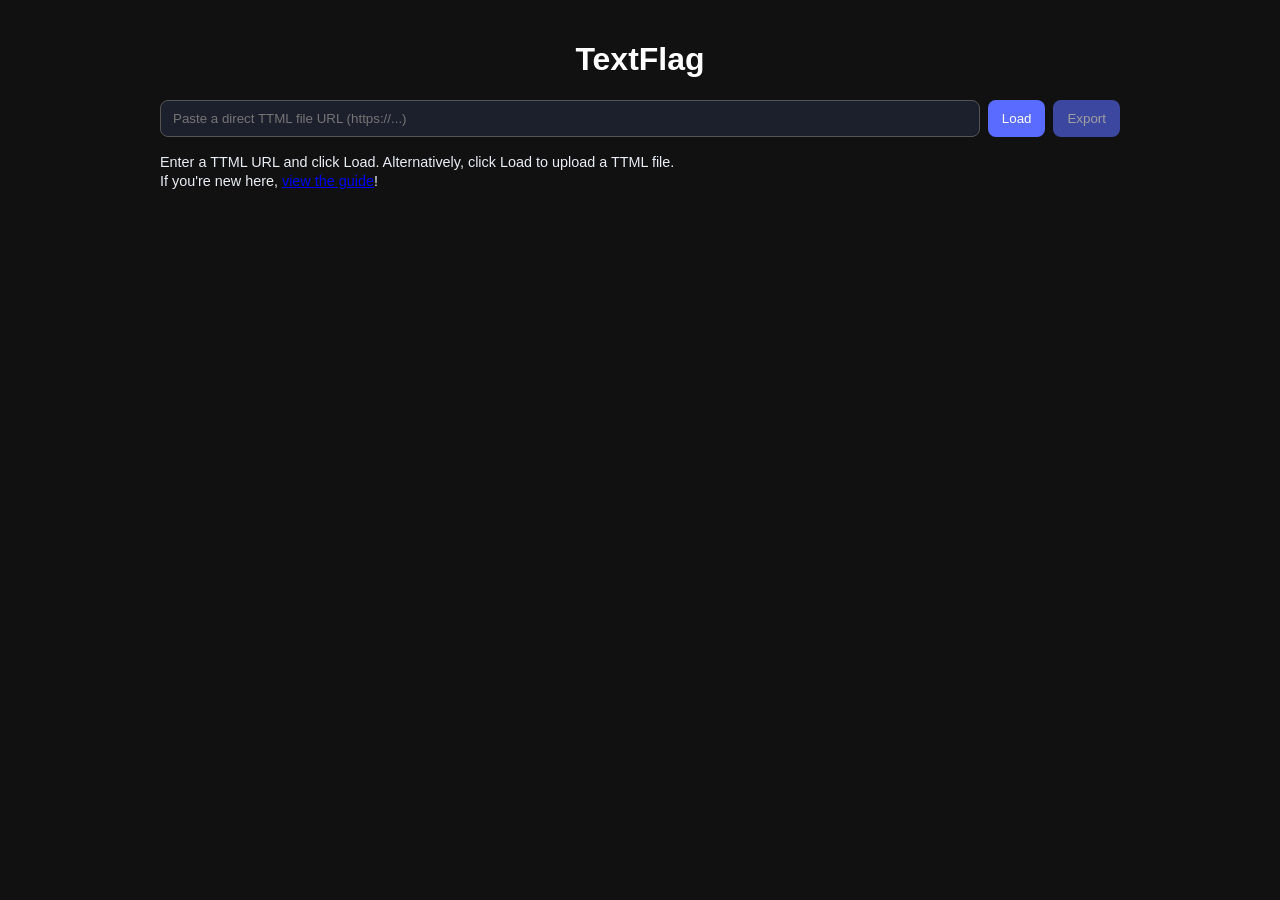
<file: textflag/index.html>
<!doctype html>
<html lang="en">
    <head>
        <meta charset="UTF-8" />
        <meta name="viewport" content="width=device-width, initial-scale=1.0" />
        <title>TextFlag</title>
        <meta name="title" content="TextFlag | Review Tool" />
        <meta
            name="keywords"
            content="spicy lyrics, lyrics, ttml, help, review, coach"
        />
        <meta name="robots" content="index, follow" />
        <meta http-equiv="Content-Type" content="text/html; charset=utf-8" />
        <meta name="language" content="English" />
        <meta name="author" content="toxi" />
        <meta
            name="description"
            content="Quick and easy way to generate Markdown notes based on the contents of a TTML file."
        />
        <link rel="stylesheet" href="style.css" />
        <script src="script.js" defer></script>
    </head>
    <body>
        <h1>TextFlag</h1>
        <div class="controls">
            <input
                id="ttmlUrl"
                placeholder="Paste a direct TTML file URL (https://...)"
                value=""
            />
            <button id="loadBtn">Load</button>
            <input type="file" id="ttmlFile" style="display: none" />
            <button id="exportBtn" class="hidden" disabled>Export</button>
        </div>

        <div id="status">
            Enter a TTML URL and click Load. Alternatively, click Load to upload
            a TTML file.<br />If you're new here,
            <a href="/textflag/guide.html" target="guide">view the guide</a>!
        </div>
        <div id="songwriters"></div>

        <div id="captionContainer"></div>

        <div id="exportSection" class="hidden">
            <textarea id="exportOutput" rows="10" hidden readonly></textarea>
        </div>

        <div id="annotationTooltip" class="annotation-tooltip hidden">
            Raise Flag
        </div>

        <div
            id="annotationModal"
            class="modal hidden"
            role="dialog"
            aria-modal="true"
            aria-labelledby="annotationModalTitle"
        >
            <div class="modal-content">
                <h2 id="annotationModalTitle">Raise Flag</h2>
                <div class="form-group">
                    <label for="annotationReason">Templates</label>
                    <select id="annotationReason"></select>
                </div>
                <div class="form-group">
                    <label for="annotationText">Notes</label>
                    <textarea id="annotationText" rows="4"></textarea>
                </div>
                <div class="modal-actions">
                    <button id="annotationSaveBtn">Save</button>
                    <button id="annotationCancelBtn">Cancel</button>
                </div>
            </div>
        </div>

        <div
            id="annotationViewer"
            class="modal hidden"
            role="dialog"
            aria-modal="true"
            aria-labelledby="annotationViewerTitle"
        >
            <div class="modal-content">
                <h2 id="annotationViewerTitle">Your flag</h2>
                <div id="annotationDetails"></div>
                <div class="modal-actions">
                    <button id="annotationEditBtn">Edit</button>
                    <button id="annotationDeleteBtn">Delete</button>
                    <button id="annotationViewerCloseBtn">Close</button>
                </div>
            </div>
        </div>
    </body>
</html>
</file>
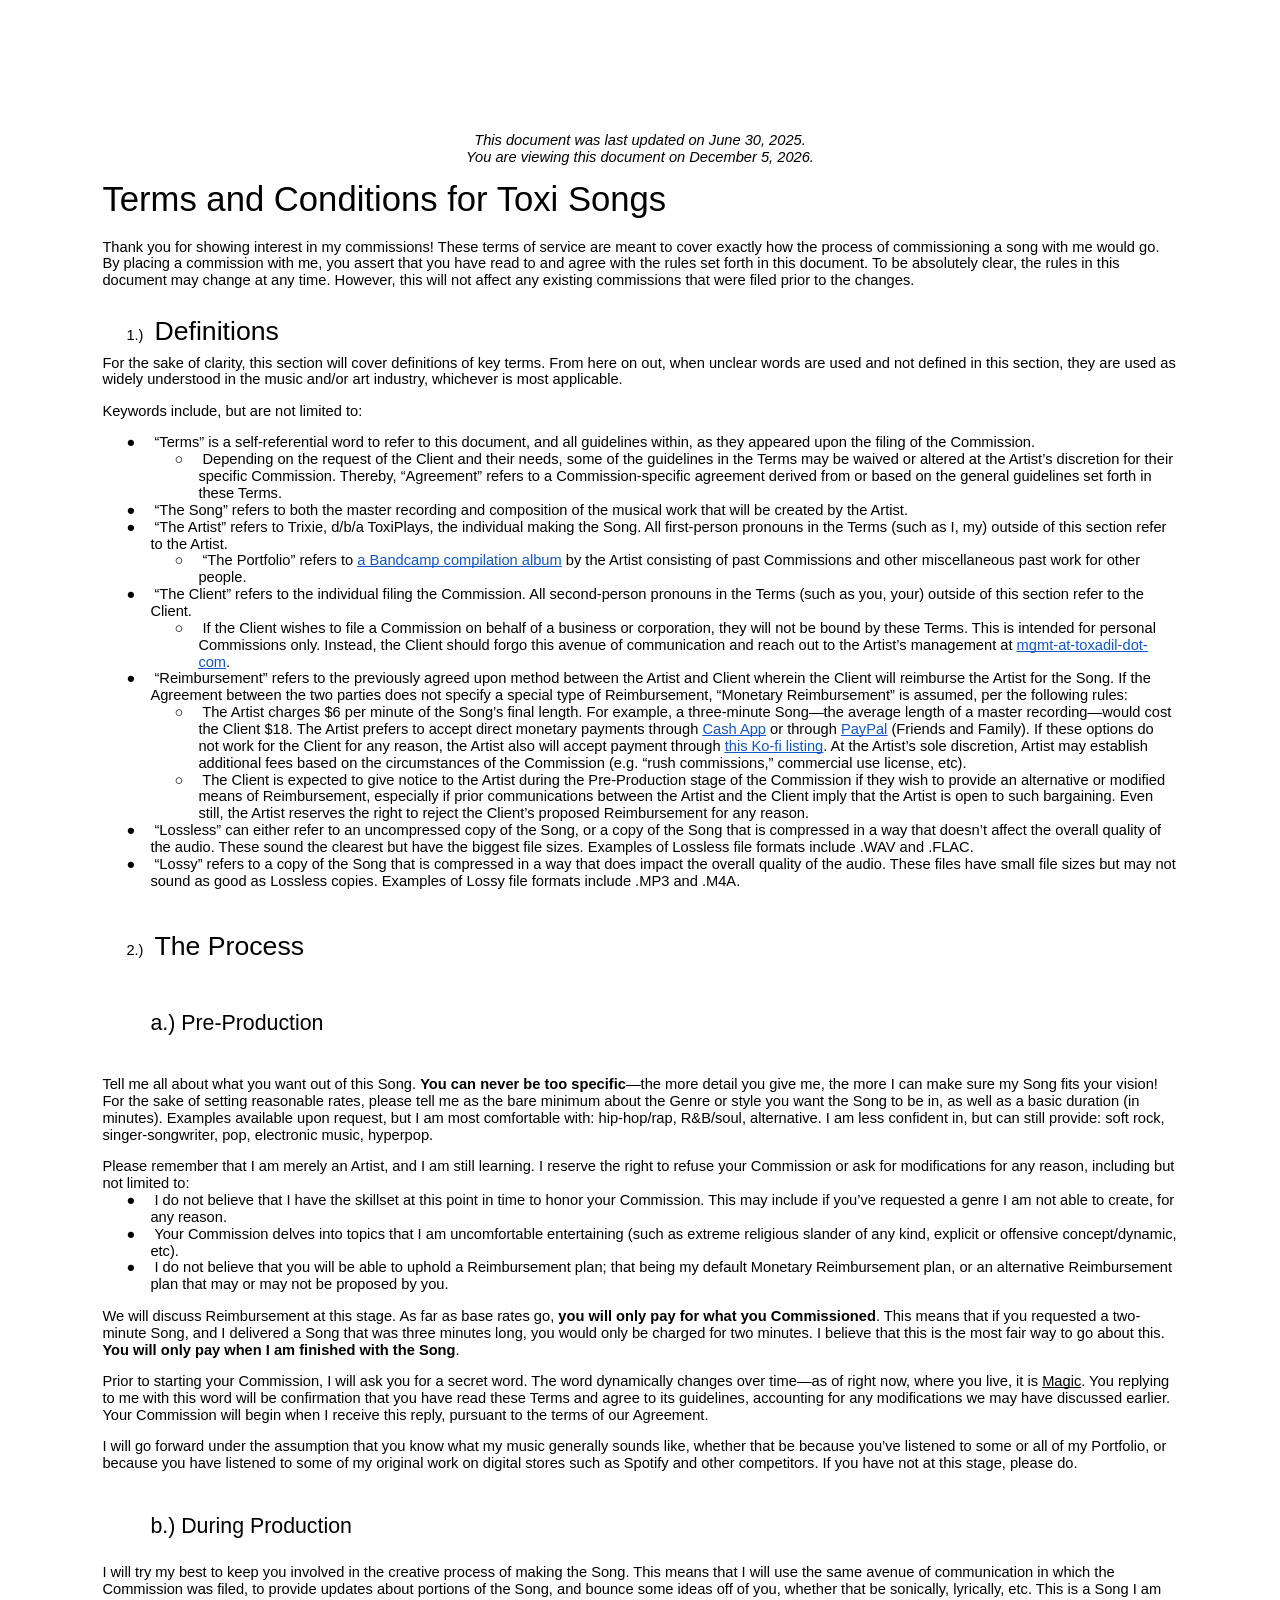
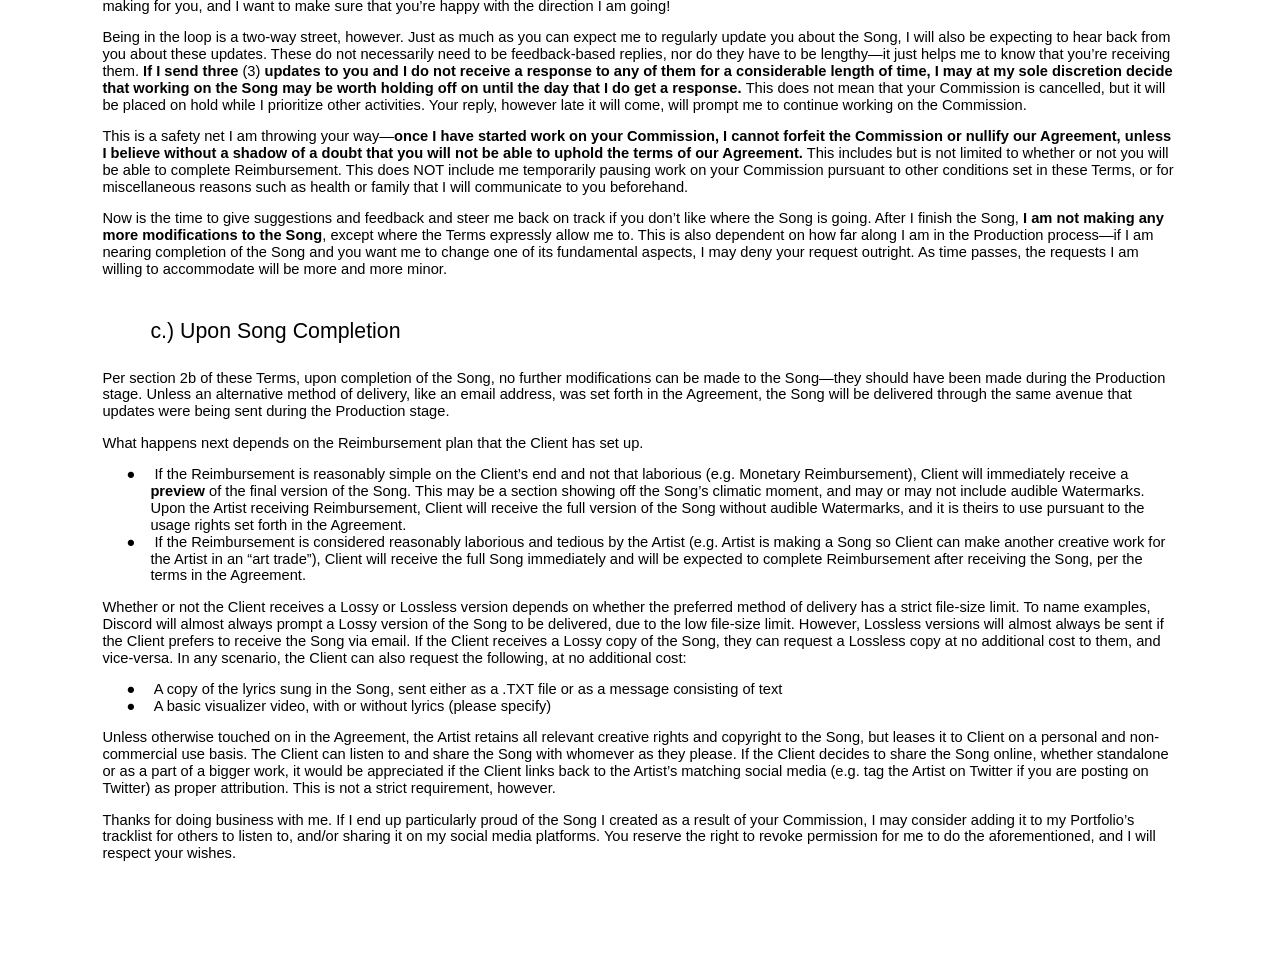
<file: static/comms/index.html>
<html>
  <head>
    <meta content="text/html; charset=UTF-8" http-equiv="content-type" />
    <script src="/static/comms/tos.js" defer></script>
    <title>Toxi's Terms of Service</title>
    <style type="text/css">
      ol.lst-kix_l5uu33sz59tu-5 {
        list-style-type: none;
      }
      .lst-kix_l5uu33sz59tu-7 > li:before {
        content: "" counter(lst-ctn-kix_l5uu33sz59tu-7, lower-latin) ". ";
      }
      ol.lst-kix_l5uu33sz59tu-4 {
        list-style-type: none;
      }
      ol.lst-kix_l5uu33sz59tu-3 {
        list-style-type: none;
      }
      .lst-kix_l5uu33sz59tu-6 > li:before {
        content: "" counter(lst-ctn-kix_l5uu33sz59tu-6, decimal) ". ";
      }
      .lst-kix_l5uu33sz59tu-8 > li:before {
        content: "" counter(lst-ctn-kix_l5uu33sz59tu-8, lower-roman) ". ";
      }
      .lst-kix_vxn5g37lwcem-4 > li:before {
        content: "\0025cb   ";
      }
      .lst-kix_vxn5g37lwcem-6 > li:before {
        content: "\0025cf   ";
      }
      ol.lst-kix_l5uu33sz59tu-2 {
        list-style-type: none;
      }
      ol.lst-kix_l5uu33sz59tu-8 {
        list-style-type: none;
      }
      ol.lst-kix_l5uu33sz59tu-5.start {
        counter-reset: lst-ctn-kix_l5uu33sz59tu-5 0;
      }
      ol.lst-kix_l5uu33sz59tu-7 {
        list-style-type: none;
      }
      .lst-kix_vxn5g37lwcem-1 > li:before {
        content: "\0025cb   ";
      }
      .lst-kix_vxn5g37lwcem-5 > li:before {
        content: "\0025a0   ";
      }
      ol.lst-kix_l5uu33sz59tu-6 {
        list-style-type: none;
      }
      .lst-kix_l5uu33sz59tu-3 > li:before {
        content: "(" counter(lst-ctn-kix_l5uu33sz59tu-3, decimal) ") ";
      }
      ol.lst-kix_l5uu33sz59tu-2.start {
        counter-reset: lst-ctn-kix_l5uu33sz59tu-2 0;
      }
      .lst-kix_l5uu33sz59tu-4 > li:before {
        content: "(" counter(lst-ctn-kix_l5uu33sz59tu-4, lower-latin) ") ";
      }
      .lst-kix_vxn5g37lwcem-0 > li:before {
        content: "\0025cf   ";
      }
      .lst-kix_vxn5g37lwcem-8 > li:before {
        content: "\0025a0   ";
      }
      .lst-kix_l5uu33sz59tu-5 > li:before {
        content: "(" counter(lst-ctn-kix_l5uu33sz59tu-5, lower-roman) ") ";
      }
      .lst-kix_vxn5g37lwcem-7 > li:before {
        content: "\0025cb   ";
      }
      .lst-kix_8yn1zov7xo62-3 > li:before {
        content: "\0025cf   ";
      }
      .lst-kix_vxn5g37lwcem-2 > li:before {
        content: "\0025a0   ";
      }
      ol.lst-kix_l5uu33sz59tu-1 {
        list-style-type: none;
      }
      .lst-kix_8yn1zov7xo62-4 > li:before {
        content: "\0025cb   ";
      }
      .lst-kix_8yn1zov7xo62-5 > li:before {
        content: "\0025a0   ";
      }
      ol.lst-kix_l5uu33sz59tu-0 {
        list-style-type: none;
      }
      .lst-kix_vxn5g37lwcem-3 > li:before {
        content: "\0025cf   ";
      }
      .lst-kix_8yn1zov7xo62-2 > li:before {
        content: "\0025a0   ";
      }
      .lst-kix_8yn1zov7xo62-1 > li:before {
        content: "\0025cb   ";
      }
      ul.lst-kix_iuyyahu3601d-6 {
        list-style-type: none;
      }
      ul.lst-kix_iuyyahu3601d-5 {
        list-style-type: none;
      }
      ul.lst-kix_iuyyahu3601d-4 {
        list-style-type: none;
      }
      .lst-kix_8yn1zov7xo62-0 > li:before {
        content: "\0025cf   ";
      }
      ul.lst-kix_iuyyahu3601d-3 {
        list-style-type: none;
      }
      ul.lst-kix_iuyyahu3601d-8 {
        list-style-type: none;
      }
      ul.lst-kix_iuyyahu3601d-7 {
        list-style-type: none;
      }
      ol.lst-kix_l5uu33sz59tu-8.start {
        counter-reset: lst-ctn-kix_l5uu33sz59tu-8 0;
      }
      .lst-kix_l5uu33sz59tu-2 > li {
        counter-increment: lst-ctn-kix_l5uu33sz59tu-2;
      }
      .lst-kix_1wojsb42dxy1-5 > li:before {
        content: "\0025a0   ";
      }
      .lst-kix_1wojsb42dxy1-4 > li:before {
        content: "\0025cb   ";
      }
      .lst-kix_mqvo2wcn3p1c-0 > li:before {
        content: "\0025cf   ";
      }
      .lst-kix_l5uu33sz59tu-1 > li {
        counter-increment: lst-ctn-kix_l5uu33sz59tu-1;
      }
      .lst-kix_mqvo2wcn3p1c-1 > li:before {
        content: "\0025cb   ";
      }
      .lst-kix_1wojsb42dxy1-6 > li:before {
        content: "\0025cf   ";
      }
      .lst-kix_l5uu33sz59tu-8 > li {
        counter-increment: lst-ctn-kix_l5uu33sz59tu-8;
      }
      .lst-kix_1wojsb42dxy1-7 > li:before {
        content: "\0025cb   ";
      }
      ol.lst-kix_l5uu33sz59tu-4.start {
        counter-reset: lst-ctn-kix_l5uu33sz59tu-4 0;
      }
      .lst-kix_1wojsb42dxy1-8 > li:before {
        content: "\0025a0   ";
      }
      .lst-kix_8yn1zov7xo62-6 > li:before {
        content: "\0025cf   ";
      }
      .lst-kix_8yn1zov7xo62-7 > li:before {
        content: "\0025cb   ";
      }
      ul.lst-kix_8yn1zov7xo62-8 {
        list-style-type: none;
      }
      ul.lst-kix_8yn1zov7xo62-6 {
        list-style-type: none;
      }
      ul.lst-kix_8yn1zov7xo62-7 {
        list-style-type: none;
      }
      ul.lst-kix_8yn1zov7xo62-4 {
        list-style-type: none;
      }
      ul.lst-kix_8yn1zov7xo62-5 {
        list-style-type: none;
      }
      .lst-kix_8yn1zov7xo62-8 > li:before {
        content: "\0025a0   ";
      }
      ol.lst-kix_l5uu33sz59tu-3.start {
        counter-reset: lst-ctn-kix_l5uu33sz59tu-3 0;
      }
      .lst-kix_l5uu33sz59tu-0 > li:before {
        content: "" counter(lst-ctn-kix_l5uu33sz59tu-0, decimal) ".) ";
      }
      .lst-kix_1wojsb42dxy1-1 > li:before {
        content: "\0025cb   ";
      }
      .lst-kix_1wojsb42dxy1-3 > li:before {
        content: "\0025cf   ";
      }
      .lst-kix_1wojsb42dxy1-2 > li:before {
        content: "\0025a0   ";
      }
      ul.lst-kix_8yn1zov7xo62-2 {
        list-style-type: none;
      }
      ul.lst-kix_8yn1zov7xo62-3 {
        list-style-type: none;
      }
      ul.lst-kix_8yn1zov7xo62-0 {
        list-style-type: none;
      }
      .lst-kix_l5uu33sz59tu-2 > li:before {
        content: "" counter(lst-ctn-kix_l5uu33sz59tu-2, lower-roman) ".) ";
      }
      ul.lst-kix_8yn1zov7xo62-1 {
        list-style-type: none;
      }
      .lst-kix_l5uu33sz59tu-1 > li:before {
        content: "" counter(lst-ctn-kix_l5uu33sz59tu-1, lower-latin) ".) ";
      }
      .lst-kix_1wojsb42dxy1-0 > li:before {
        content: "\0025cf   ";
      }
      .lst-kix_l5uu33sz59tu-4 > li {
        counter-increment: lst-ctn-kix_l5uu33sz59tu-4;
      }
      .lst-kix_iuyyahu3601d-1 > li:before {
        content: "\0025cb   ";
      }
      .lst-kix_iuyyahu3601d-0 > li:before {
        content: "\0025cf   ";
      }
      .lst-kix_l5uu33sz59tu-5 > li {
        counter-increment: lst-ctn-kix_l5uu33sz59tu-5;
      }
      .lst-kix_mqvo2wcn3p1c-8 > li:before {
        content: "\0025a0   ";
      }
      .lst-kix_mqvo2wcn3p1c-7 > li:before {
        content: "\0025cb   ";
      }
      .lst-kix_iuyyahu3601d-8 > li:before {
        content: "\0025a0   ";
      }
      .lst-kix_mqvo2wcn3p1c-3 > li:before {
        content: "\0025cf   ";
      }
      ol.lst-kix_l5uu33sz59tu-1.start {
        counter-reset: lst-ctn-kix_l5uu33sz59tu-1 0;
      }
      .lst-kix_mqvo2wcn3p1c-2 > li:before {
        content: "\0025a0   ";
      }
      .lst-kix_iuyyahu3601d-2 > li:before {
        content: "\0025a0   ";
      }
      .lst-kix_iuyyahu3601d-3 > li:before {
        content: "\0025cf   ";
      }
      .lst-kix_l5uu33sz59tu-7 > li {
        counter-increment: lst-ctn-kix_l5uu33sz59tu-7;
      }
      .lst-kix_iuyyahu3601d-4 > li:before {
        content: "\0025cb   ";
      }
      .lst-kix_iuyyahu3601d-6 > li:before {
        content: "\0025cf   ";
      }
      .lst-kix_mqvo2wcn3p1c-4 > li:before {
        content: "\0025cb   ";
      }
      .lst-kix_iuyyahu3601d-5 > li:before {
        content: "\0025a0   ";
      }
      .lst-kix_iuyyahu3601d-7 > li:before {
        content: "\0025cb   ";
      }
      .lst-kix_mqvo2wcn3p1c-5 > li:before {
        content: "\0025a0   ";
      }
      .lst-kix_mqvo2wcn3p1c-6 > li:before {
        content: "\0025cf   ";
      }
      ol.lst-kix_l5uu33sz59tu-0.start {
        counter-reset: lst-ctn-kix_l5uu33sz59tu-0 0;
      }
      ol.lst-kix_l5uu33sz59tu-7.start {
        counter-reset: lst-ctn-kix_l5uu33sz59tu-7 0;
      }
      ul.lst-kix_iuyyahu3601d-2 {
        list-style-type: none;
      }
      ul.lst-kix_iuyyahu3601d-1 {
        list-style-type: none;
      }
      ul.lst-kix_iuyyahu3601d-0 {
        list-style-type: none;
      }
      ul.lst-kix_1wojsb42dxy1-8 {
        list-style-type: none;
      }
      ul.lst-kix_1wojsb42dxy1-7 {
        list-style-type: none;
      }
      ul.lst-kix_vxn5g37lwcem-8 {
        list-style-type: none;
      }
      ul.lst-kix_vxn5g37lwcem-7 {
        list-style-type: none;
      }
      ul.lst-kix_vxn5g37lwcem-6 {
        list-style-type: none;
      }
      ul.lst-kix_vxn5g37lwcem-5 {
        list-style-type: none;
      }
      ul.lst-kix_vxn5g37lwcem-4 {
        list-style-type: none;
      }
      ul.lst-kix_vxn5g37lwcem-3 {
        list-style-type: none;
      }
      ul.lst-kix_mqvo2wcn3p1c-0 {
        list-style-type: none;
      }
      ul.lst-kix_mqvo2wcn3p1c-4 {
        list-style-type: none;
      }
      ul.lst-kix_mqvo2wcn3p1c-3 {
        list-style-type: none;
      }
      ul.lst-kix_mqvo2wcn3p1c-2 {
        list-style-type: none;
      }
      ul.lst-kix_mqvo2wcn3p1c-1 {
        list-style-type: none;
      }
      ul.lst-kix_mqvo2wcn3p1c-8 {
        list-style-type: none;
      }
      ul.lst-kix_mqvo2wcn3p1c-7 {
        list-style-type: none;
      }
      ul.lst-kix_mqvo2wcn3p1c-6 {
        list-style-type: none;
      }
      ul.lst-kix_mqvo2wcn3p1c-5 {
        list-style-type: none;
      }
      .lst-kix_l5uu33sz59tu-6 > li {
        counter-increment: lst-ctn-kix_l5uu33sz59tu-6;
      }
      ul.lst-kix_vxn5g37lwcem-2 {
        list-style-type: none;
      }
      ul.lst-kix_1wojsb42dxy1-0 {
        list-style-type: none;
      }
      ul.lst-kix_vxn5g37lwcem-1 {
        list-style-type: none;
      }
      ul.lst-kix_vxn5g37lwcem-0 {
        list-style-type: none;
      }
      ul.lst-kix_1wojsb42dxy1-2 {
        list-style-type: none;
      }
      ul.lst-kix_1wojsb42dxy1-1 {
        list-style-type: none;
      }
      ul.lst-kix_1wojsb42dxy1-4 {
        list-style-type: none;
      }
      ul.lst-kix_1wojsb42dxy1-3 {
        list-style-type: none;
      }
      li.li-bullet-0:before {
        margin-left: -18pt;
        white-space: nowrap;
        display: inline-block;
        min-width: 18pt;
      }
      ul.lst-kix_1wojsb42dxy1-6 {
        list-style-type: none;
      }
      ul.lst-kix_1wojsb42dxy1-5 {
        list-style-type: none;
      }
      ol.lst-kix_l5uu33sz59tu-6.start {
        counter-reset: lst-ctn-kix_l5uu33sz59tu-6 0;
      }
      .lst-kix_l5uu33sz59tu-0 > li {
        counter-increment: lst-ctn-kix_l5uu33sz59tu-0;
      }
      .lst-kix_l5uu33sz59tu-3 > li {
        counter-increment: lst-ctn-kix_l5uu33sz59tu-3;
      }
      ol {
        margin: 0;
        padding: 0;
      }
      table td,
      table th {
        padding: 0;
      }
      .c19 {
        margin-left: 36pt;
        padding-top: 18pt;
        padding-bottom: 6pt;
        line-height: 1.15;
        page-break-after: avoid;
        orphans: 2;
        widows: 2;
        text-align: left;
      }
      .c18 {
        padding-top: 0pt;
        padding-bottom: 3pt;
        line-height: 1.15;
        page-break-after: avoid;
        orphans: 2;
        widows: 2;
        text-align: left;
      }
      .c2 {
        color: #000000;
        font-weight: 400;
        text-decoration: none;
        vertical-align: baseline;
        font-size: 11pt;
        font-family: "Arial";
        font-style: normal;
      }
      .c4 {
        color: #000000;
        font-weight: 400;
        text-decoration: none;
        vertical-align: baseline;
        font-size: 11pt;
        font-family: "Arial";
        font-style: italic;
      }
      .c17 {
        color: #000000;
        font-weight: 400;
        text-decoration: none;
        vertical-align: baseline;
        font-size: 16pt;
        font-family: "Arial";
        font-style: normal;
      }
      .c7 {
        padding-top: 20pt;
        padding-bottom: 6pt;
        line-height: 1.15;
        page-break-after: avoid;
        orphans: 2;
        widows: 2;
        text-align: left;
      }
      .c9 {
        color: #000000;
        font-weight: 400;
        text-decoration: none;
        vertical-align: baseline;
        font-size: 26pt;
        font-family: "Arial";
        font-style: normal;
      }
      .c12 {
        color: #000000;
        font-weight: 400;
        text-decoration: none;
        vertical-align: baseline;
        font-size: 20pt;
        font-family: "Arial";
        font-style: normal;
      }
      .c15 {
        border-top-width: 0pt;
        border-bottom-width: 0pt;
        border-bottom-style: solid;
        border-top-style: solid;
      }
      .c1 {
        padding-top: 0pt;
        padding-bottom: 0pt;
        line-height: 1.15;
        orphans: 2;
        widows: 2;
        text-align: left;
      }
      .c13 {
        padding-top: 0pt;
        padding-bottom: 0pt;
        line-height: 1.15;
        orphans: 2;
        widows: 2;
        text-align: center;
      }
      .c6 {
        text-decoration-skip-ink: none;
        -webkit-text-decoration-skip: none;
        color: #1155cc;
        text-decoration: underline;
      }
      .c16 {
        text-decoration-skip-ink: none;
        -webkit-text-decoration-skip: none;
        text-decoration: underline;
      }
      .c11 {
        background-color: #ffffff;
        max-width: 468pt;
        padding: 72pt 72pt 72pt 72pt;
      }
      .c8 {
        padding: 0;
        margin: 0;
      }
      .c14 {
        margin-left: 72pt;
        padding-left: 0pt;
      }
      .c3 {
        margin-left: 36pt;
        padding-left: 0pt;
      }
      .c10 {
        color: inherit;
        text-decoration: inherit;
      }
      .c5 {
        height: 11pt;
      }
      .c0 {
        font-weight: 700;
      }
      .title {
        padding-top: 0pt;
        color: #000000;
        font-size: 26pt;
        padding-bottom: 3pt;
        font-family: "Arial";
        line-height: 1.15;
        page-break-after: avoid;
        orphans: 2;
        widows: 2;
        text-align: left;
      }
      .subtitle {
        padding-top: 0pt;
        color: #666666;
        font-size: 15pt;
        padding-bottom: 16pt;
        font-family: "Arial";
        line-height: 1.15;
        page-break-after: avoid;
        orphans: 2;
        widows: 2;
        text-align: left;
      }
      li {
        color: #000000;
        font-size: 11pt;
        font-family: "Arial";
      }
      p {
        margin: 0;
        color: #000000;
        font-size: 11pt;
        font-family: "Arial";
      }
      h1 {
        padding-top: 20pt;
        color: #000000;
        font-size: 20pt;
        padding-bottom: 6pt;
        font-family: "Arial";
        line-height: 1.15;
        page-break-after: avoid;
        orphans: 2;
        widows: 2;
        text-align: left;
      }
      h2 {
        padding-top: 18pt;
        color: #000000;
        font-size: 16pt;
        padding-bottom: 6pt;
        font-family: "Arial";
        line-height: 1.15;
        page-break-after: avoid;
        orphans: 2;
        widows: 2;
        text-align: left;
      }
      h3 {
        padding-top: 16pt;
        color: #434343;
        font-size: 14pt;
        padding-bottom: 4pt;
        font-family: "Arial";
        line-height: 1.15;
        page-break-after: avoid;
        orphans: 2;
        widows: 2;
        text-align: left;
      }
      h4 {
        padding-top: 14pt;
        color: #666666;
        font-size: 12pt;
        padding-bottom: 4pt;
        font-family: "Arial";
        line-height: 1.15;
        page-break-after: avoid;
        orphans: 2;
        widows: 2;
        text-align: left;
      }
      h5 {
        padding-top: 12pt;
        color: #666666;
        font-size: 11pt;
        padding-bottom: 4pt;
        font-family: "Arial";
        line-height: 1.15;
        page-break-after: avoid;
        orphans: 2;
        widows: 2;
        text-align: left;
      }
      h6 {
        padding-top: 12pt;
        color: #666666;
        font-size: 11pt;
        padding-bottom: 4pt;
        font-family: "Arial";
        line-height: 1.15;
        page-break-after: avoid;
        font-style: italic;
        orphans: 2;
        widows: 2;
        text-align: left;
      }
    </style>
  </head>
  <body class="c18 doc-content" style="display:none">
    <noscript style="display:block !important;">JavaScript is required for some dynamic updates to this terms of service. Please contact the Artist who sent you to this page for further help.</noscript>
    <div>
      <p class="c5 c13"><span class="c4"></span></p>
    </div>
    <p class="c1 c5"><span class="c2"></span></p>
    <p class="c15 c13">
      <span class="c4">This document was last updated on June 30, 2025.</span>
    </p>
    <p class="c13 c15">
      <span class="c4 date">You are viewing this document on %DATE%.</span>
    </p>
    <p class="c1 c5"><span class="c2"></span></p>
    <p class="c18 title" id="h.aktvbfpgvrze">
      <span class="c9">Terms and Conditions for Toxi Songs</span>
    </p>
    <p class="c1 c5"><span class="c2"></span></p>
    <p class="c1">
      <span class="c2"
        >Thank you for showing interest in my commissions! These terms of
        service are meant to cover exactly how the process of commissioning a
        song with me would go. By placing a commission with me, you assert that
        you have read to and agree with the rules set forth in this
        document. To be absolutely clear, the rules in this document may change at any time. However, this will not affect any existing commissions that were filed prior to the changes.</span
      >
    </p>
    <ol class="c8 lst-kix_l5uu33sz59tu-0 start" start="1">
      <li class="c3 c7 li-bullet-0">
        <h1 id="h.m25gmfbc8o46" style="display: inline">
          <span class="c12">Definitions</span>
        </h1>
      </li>
    </ol>
    <p class="c1">
      <span class="c2"
        >For the sake of clarity, this section will cover definitions of key
        terms. From here on out, when unclear words are used and not defined in
        this section, they are used as widely understood in the music and/or art
        industry, whichever is most applicable.
      </span>
    </p>
    <p class="c1 c5"><span class="c2"></span></p>
    <p class="c1">
      <span class="c2">Keywords include, but are not limited to:</span>
    </p>
    <p class="c1 c5"><span class="c2"></span></p>
    <ul class="c8 lst-kix_iuyyahu3601d-0 start">
      <li class="c1 c3 li-bullet-0">
        <span class="c2"
          >&ldquo;Terms&rdquo; is a self-referential word to refer to this
          document, and all guidelines within, as they appeared upon the filing
          of the Commission.</span
        >
      </li>
    </ul>
    <ul class="c8 lst-kix_iuyyahu3601d-1 start">
      <li class="c1 c14 li-bullet-0">
        <span class="c2"
          >Depending on the request of the Client and their needs, some of the
          guidelines in the Terms may be waived or altered at the Artist&rsquo;s
          discretion for their specific Commission. Thereby,
          &ldquo;Agreement&rdquo; refers to a Commission-specific agreement
          derived from or based on the general guidelines set forth in these
          Terms.
        </span>
      </li>
    </ul>
    <ul class="c8 lst-kix_1wojsb42dxy1-0 start">
      <li class="c1 c3 li-bullet-0">
        <span class="c2"
          >&ldquo;The Song&rdquo; refers to both the master recording and
          composition of the musical work that will be created by the
          Artist.</span
        >
      </li>
      <li class="c1 c3 li-bullet-0">
        <span class="c2"
          >&ldquo;The Artist&rdquo; refers to Trixie, d/b/a ToxiPlays, the
          individual making the Song. All first-person pronouns in the Terms
          (such as I, my) outside of this section refer to the Artist.</span
        >
      </li>
    </ul>
    <ul class="c8 lst-kix_1wojsb42dxy1-1 start">
      <li class="c1 c14 li-bullet-0">
        <span>&ldquo;The Portfolio&rdquo; refers to </span
        ><span class="c6"
          ><a
            class="c10"
            href="https://toxadil.bandcamp.com/album/commission-portfolio"
            >a Bandcamp compilation album</a
          ></span
        ><span
          >&nbsp;by the Artist consisting of past Commissions and other
          miscellaneous past work for other people.</span
        >
      </li>
    </ul>
    <ul class="c8 lst-kix_1wojsb42dxy1-0">
      <li class="c1 c3 li-bullet-0">
        <span class="c2"
          >&ldquo;The Client&rdquo; refers to the individual filing the
          Commission. All second-person pronouns in the Terms (such as you,
          your) outside of this section refer to the Client.</span
        >
      </li>
    </ul>
    <ul class="c8 lst-kix_1wojsb42dxy1-1 start">
      <li class="c1 c14 li-bullet-0">
        <span
          >If the Client wishes to file a Commission on behalf of a business or
          corporation, they will not be bound by these Terms. This is intended
          for personal Commissions only. Instead, the Client should forgo
          this avenue of communication and reach out to the Artist&rsquo;s
          management at </span
        ><span class="c6"
          ><a class="c10" href="mailto:mgmt@toxadil.com"
            >mgmt-at-toxadil-dot-com</a
          ></span
        ><span class="c2">.</span>
      </li>
    </ul>
    <ul class="c8 lst-kix_1wojsb42dxy1-0">
      <li class="c1 c3 li-bullet-0">
        <span class="c2"
          >&ldquo;Reimbursement&rdquo; refers to the previously agreed upon
          method between the Artist and Client wherein the Client will reimburse
          the Artist for the Song. If the Agreement between the two parties does
          not specify a special type of Reimbursement, &ldquo;Monetary
          Reimbursement&rdquo; is assumed, per the following rules:</span
        >
      </li>
    </ul>
    <ul class="c8 lst-kix_1wojsb42dxy1-1 start">
      <li class="c1 c14 li-bullet-0">
        <span
          >The Artist charges $%PRICE-A% per minute of the Song&rsquo;s final length.
          For example, a three-minute Song&mdash;the average length of a master
          recording&mdash;would cost the Client $%PRICE-B%. The
          Artist prefers to accept direct monetary payments through </span
        ><span class="c6"
          ><a
            class="c10"
            href="https://cash.app/"
            >Cash App</a
          ></span
        ><span class="c2"
          > or through <span class="c6"
          ><a
            class="c10"
            href="https://www.paypal.biz/toxiplays"
            >PayPal</a
          ></span
        > (Friends and Family). If these options do not work for the Client for any reason, the Artist also will accept payment through <span class="c6"><a class="c10" href="https://ko-fi.com/toxisue/commissions">this Ko-fi listing</a></span>.
          At the Artist&rsquo;s sole discretion, Artist may establish
          additional fees based on the circumstances of the
          Commission (e.g. &ldquo;rush commissions,&rdquo; commercial use
          license, etc).</span
        >
      </li>
      <li class="c1 c14 li-bullet-0">
        <span class="c2"
          >The Client is expected to give notice to the Artist during the
          Pre-Production stage of the Commission if they wish to provide an
          alternative or modified means of Reimbursement, especially if prior
          communications between the Artist and the Client imply that the Artist
          is open to such bargaining. Even still, the Artist reserves the right
          to reject the Client&rsquo;s proposed Reimbursement for any
          reason.</span
        >
      </li>
    </ul>
    <ul class="c8 lst-kix_1wojsb42dxy1-0">
      <li class="c1 c3 li-bullet-0">
        <span class="c2"
          >&ldquo;Lossless&rdquo; can either refer to an uncompressed copy of
          the Song, or a copy of the Song that is compressed in a way that
          doesn&rsquo;t affect the overall quality of the audio. These sound the
          clearest but have the biggest file sizes. Examples of Lossless file
          formats include .WAV and .FLAC.</span
        >
      </li>
      <li class="c1 c3 li-bullet-0">
        <span class="c2"
          >&ldquo;Lossy&rdquo; refers to a copy of the Song that is compressed
          in a way that does impact the overall quality of the audio. These
          files have small file sizes but may not sound as good as Lossless
          copies. Examples of Lossy file formats include .MP3 and .M4A.</span
        >
      </li>
    </ul>
    <p class="c1 c5"><span class="c2"></span></p>
    <ol class="c8 lst-kix_l5uu33sz59tu-0" start="2">
      <li class="c7 c3 li-bullet-0">
        <h1 id="h.qfbrb49fgnsk" style="display: inline">
          <span class="c12">The Process</span>
        </h1>
      </li>
    </ol>
    <h2 class="c19" id="h.zfv78ymuprbp">
      <span class="c17">a.) Pre-Production</span>
    </h2>
    <p class="c1 c5"><span class="c2"></span></p>
    <p class="c1">
      <span>Tell me all about what you want out of this Song. </span
      ><span class="c0">You can never be too specific</span
      ><span class="c2"
        >&mdash;the more detail you give me, the more I can make sure my Song
        fits your vision! For the sake of setting reasonable rates, please tell
        me as the bare minimum about the Genre or style you want the Song to be in, as well as a
        basic duration (in minutes). Examples available upon request, but I am
        most comfortable with: hip-hop/rap, R&amp;B/soul, alternative. I am less confident
        in, but can still provide: soft rock, singer-songwriter, pop, electronic
        music, hyperpop.</span
      >
    </p>
    <p class="c1 c5"><span class="c2"></span></p>
    <p class="c1">
      <span class="c2"
        >Please remember that I am merely an Artist, and I am still learning. I
        reserve the right to refuse your Commission or ask for modifications for any reason, including but not limited to:</span
      >
    </p>
    <ul class="c8 lst-kix_mqvo2wcn3p1c-0 start">
      <li class="c1 c3 li-bullet-0">
        <span class="c2"
          >I do not believe that I have the skillset at this point in time to
          honor your Commission. This may include if you&rsquo;ve requested a
          genre I am not able to create, for any reason.</span
        >
      </li>
      <li class="c1 c3 li-bullet-0">
        <span class="c2"
          >Your Commission delves into topics that I am uncomfortable
          entertaining (such as extreme religious slander of any kind, explicit
          or offensive concept/dynamic, etc).</span
        >
      </li>
      <li class="c1 c3 li-bullet-0">
        <span class="c2"
          >I do not believe that you will be able to uphold a Reimbursement
          plan; that being my default Monetary Reimbursement plan, or an alternative
          Reimbursement plan that may or may not be proposed by you.</span
        >
      </li>
    </ul>
    <p class="c1 c5"><span class="c2"></span></p>
    <p class="c1">
      <span>We will discuss Reimbursement at this stage. As far as base rates go, </span
      ><span class="c0">you will only pay for what you Commissioned</span
      ><span
        >. This means that if you requested a two-minute Song, and I delivered a
        Song that was three minutes long, you would only be charged for two minutes. I
        believe that this is the most fair way to go about this. </span
      ><span class="c0">You will only pay when I am finished with the Song</span
      ><span class="c2">.</span>
    </p>
    <p class="c1 c5"><span class="c2"></span></p>
    <p class="c1">
      <span
        >Prior to starting your Commission, I will ask you for a secret word.
        The word dynamically changes over time&mdash;as of right now, where you
        live, it is </span
      ><span class="c16">%WORD4MONTH%</span
      ><span class="c2"
        >. You replying to me with this word will be confirmation that you have
        read these Terms and agree to its guidelines, accounting for any
        modifications we may have discussed earlier. Your Commission will begin
        when I receive this reply, pursuant to the terms of our Agreement.</span
      >
    </p>
    <p class="c1 c5"><span class="c2"></span></p>
    <p class="c1">
      <span
        >I will go forward under the assumption that you know what my music
        generally sounds like, whether that be because you&rsquo;ve listened to
        some or all of my Portfolio, or because you have listened to some of my
        original work on digital stores such as Spotify and other competitors.
        If you have not at this stage, please do.</span
      >
    </p>
    <h2 class="c19" id="h.v1xhyym8os6w">
      <span class="c17">b.) During Production</span>
    </h2>
    <p class="c1">
      <span class="c2"
        >I will try my best to keep you involved in the creative process of
        making the Song. This means that I will use the same avenue of
        communication in which the Commission was filed, to provide updates
        about portions of the Song, and bounce some ideas off of you, whether
        that be sonically, lyrically, etc. This is a Song I am making for you,
        and I want to make sure that you&rsquo;re happy with the direction I am
        going!</span
      >
    </p>
    <p class="c1 c5"><span class="c2"></span></p>
    <p class="c1">
      <span
        >Being in the loop is a two-way street, however. Just as much as you can
        expect me to regularly update you about the Song, I will also be
        expecting to hear back from you about these updates. These do not
        necessarily need to be feedback-based replies, nor do they have to be
        lengthy&mdash;it just helps me to know that you&rsquo;re receiving
        them.</span
      ><span class="c0">&nbsp;If I send three</span><span>&nbsp;(3)</span
      ><span class="c0"
        >&nbsp;updates to you and I do not receive a response to any of them for
        a considerable length of time, I may at my sole discretion decide that
        working on the Song may be worth holding off on until the day that I do
        get a response. </span
      ><span class="c2"
        >This does not mean that your Commission is cancelled, but it will be
        placed on hold while I prioritize other activities. Your reply, however
        late it will come, will prompt me to continue working on the
        Commission.</span
      >
    </p>
    <p class="c1 c5"><span class="c2"></span></p>
    <p class="c1">
      <span>This is a safety net I am throwing your way&mdash;</span
      ><span class="c0"
        >once I have started work on your Commission, I cannot forfeit the
        Commission or nullify our Agreement, unless I believe without a shadow
        of a doubt that you will not be able to uphold the terms of our
        Agreement.</span
      ><span class="c2"
        >&nbsp;This includes but is not limited to whether or not you will be
        able to complete Reimbursement. This does NOT include me temporarily
        pausing work on your Commission pursuant to other conditions set in
        these Terms, or for miscellaneous reasons such as health or family that
        I will communicate to you beforehand.</span
      >
    </p>
    <p class="c1 c5"><span class="c2"></span></p>
    <p class="c1">
      <span
        >Now is the time to give suggestions and feedback and steer me back on
        track if you don&rsquo;t like where the Song is going. After I finish
        the Song, </span
      ><span class="c0">I am not making any more modifications to the Song</span
      ><span
        >, except where the Terms expressly allow me to. This is also dependent
        on how far along I am in the Production process&mdash;if I am nearing
        completion of the Song and you want me to change one of its fundamental
        aspects, I may deny your request outright. As time passes, the requests
        I am willing to accommodate will be more and more minor.</span
      >
    </p>
    <h2 class="c19" id="h.msslxhabo1hf">
      <span class="c17">c.) Upon Song Completion</span>
    </h2>
    <p class="c1">
      <span class="c2"
        >Per section 2b of these Terms, upon completion of the Song, no further
        modifications can be made to the Song&mdash;they should have been made
        during the Production stage. Unless an alternative method of delivery,
        like an email address, was set forth in the Agreement, the Song will be
        delivered through the same avenue that updates were being sent during
        the Production stage.</span
      >
    </p>
    <p class="c1 c5"><span class="c2"></span></p>
    <p class="c1">
      <span class="c2"
        >What happens next depends on the Reimbursement plan that the Client has
        set up.</span
      >
    </p>
    <p class="c1 c5"><span class="c2"></span></p>
    <ul class="c8 lst-kix_8yn1zov7xo62-0 start">
      <li class="c1 c3 li-bullet-0">
        <span
          >If the Reimbursement is reasonably simple on the Client&rsquo;s end
          and not that laborious (e.g. Monetary Reimbursement), Client will
          immediately receive a </span
        ><span class="c0">preview</span
        ><span class="c2"
          >&nbsp;of the final version of the Song. This may be a section showing
          off the Song&rsquo;s climatic moment, and may or may not include
          audible Watermarks. Upon the Artist receiving Reimbursement, Client
          will receive the full version of the Song without audible Watermarks,
          and it is theirs to use pursuant to the usage rights set forth in the
          Agreement.</span
        >
      </li>
      <li class="c1 c3 li-bullet-0">
        <span class="c2"
          >If the Reimbursement is considered reasonably laborious and tedious
          by the Artist (e.g. Artist is making a Song so Client can make another
          creative work for the Artist in an &ldquo;art trade&rdquo;), Client
          will receive the full Song immediately and will be expected to
          complete Reimbursement after receiving the Song, per the terms in the
          Agreement.</span
        >
      </li>
    </ul>
    <p class="c1 c5"><span class="c2"></span></p>
    <p class="c1">
      <span class="c2"
        >Whether or not the Client receives a Lossy or Lossless version depends
        on whether the preferred method of delivery has a strict file-size
        limit. To name examples, Discord will almost always prompt a Lossy
        version of the Song to be delivered, due to the low file-size limit.
        However, Lossless versions will almost always be sent if the Client
        prefers to receive the Song via email. If the Client receives a Lossy
        copy of the Song, they can request a Lossless copy at no additional cost
        to them, and vice-versa. In any scenario, the Client can also request
        the following, at no additional cost:</span
      >
    </p>
    <p class="c1 c5"><span class="c2"></span></p>
    <ul class="c8 lst-kix_vxn5g37lwcem-0 start">
      <li class="c1 c3 li-bullet-0">
        <span class="c2"
          >A copy of the lyrics sung in the Song, sent either as a .TXT file or
          as a message consisting of text</span
        >
      </li>
      <li class="c1 c3 li-bullet-0">
        <span class="c2"
          >A basic visualizer video, with or without lyrics (please
          specify)</span
        >
      </li>
    </ul>
    <p class="c1 c5"><span class="c2"></span></p>
    <p class="c1">
      <span class="c2"
        >Unless otherwise touched on in the Agreement, the Artist retains all
        relevant creative rights and copyright to the Song, but leases it to
        Client on a personal and non-commercial use basis. The Client can listen
        to and share the Song with whomever as they please. If the Client
        decides to share the Song online, whether standalone or as a part of a
        bigger work, it would be appreciated if the Client links back to the
        Artist&rsquo;s matching social media (e.g. tag the Artist on Twitter if
        you are posting on Twitter) as proper attribution. This is not a strict
        requirement, however.</span
      >
    </p>
    <p class="c1 c5"><span class="c2"></span></p>
    <p class="c1">
      <span
        >Thanks for doing business with me. If I end up particularly proud of
        the Song I created as a result of your Commission, I may consider adding
        it to my Portfolio&rsquo;s tracklist for others to listen to, and/or
        sharing it on my social media platforms. You reserve the right to revoke
        permission for me to do the aforementioned, and I will respect your
        wishes.</span
      >
    </p>
  </body>
</html>
</file>
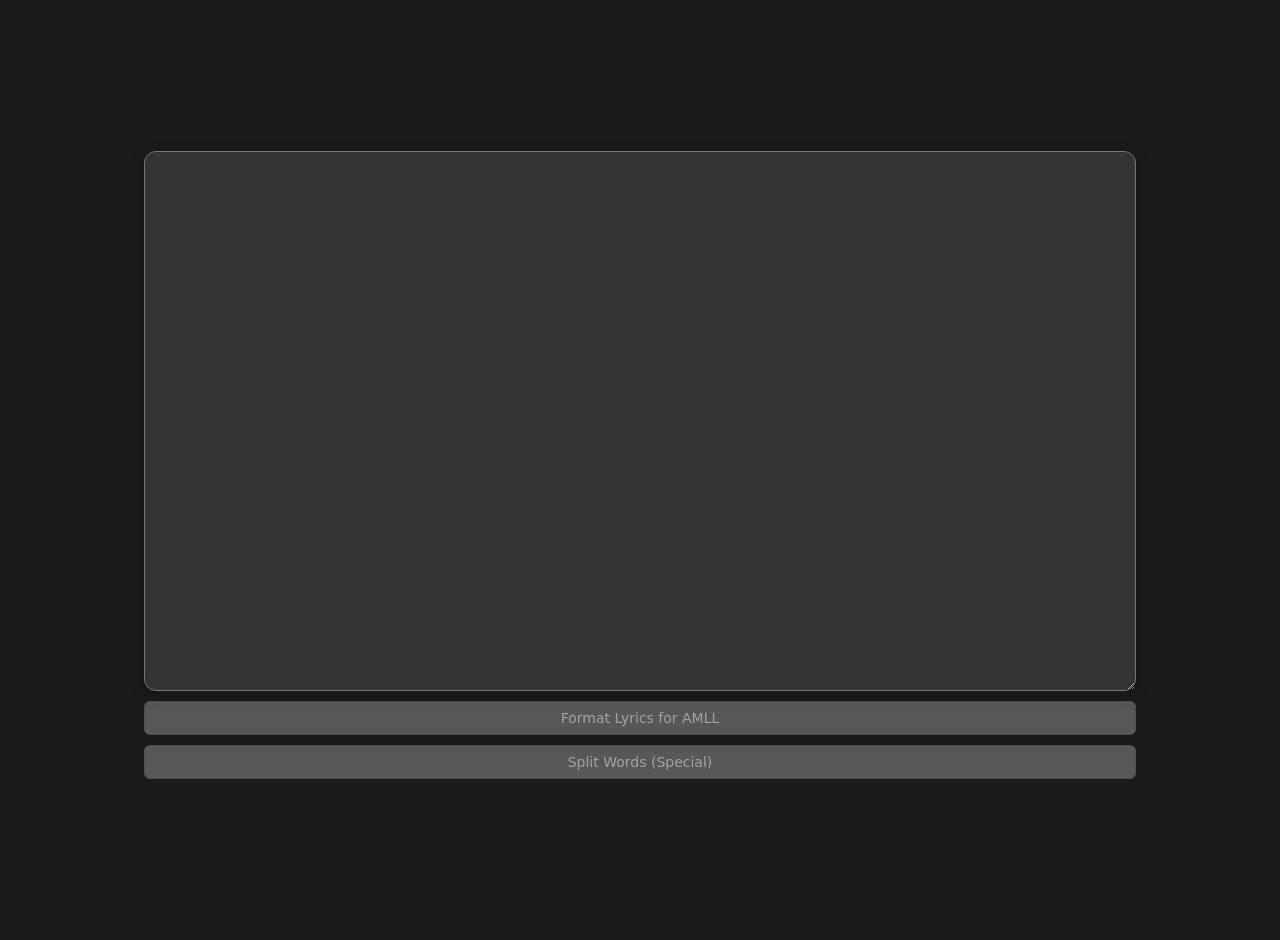
<file: static/gadgets/amll.html>
<html>
  <head>
    <title>Lyric Word Sync Tools</title>
    <!--Mainly for Genius.com scribes to AMLL but who's keeping score?-->
    <style>
      body {
        font-family: -apple-system, system-ui, "Segoe UI", Helvetica, Arial,
          sans-serif, "Apple Color Emoji", "Segoe UI Emoji";
        background-color: #1a1a1a;
        color: #f4f4f4;
        line-height: 1.8;
        margin: 0;
        padding: 20px;
        display: flex;
        justify-content: center;
        align-items: center;
        min-height: 100vh;
      }

      textarea {
        width: 100%;
        height: 60%;
        display: block;
        text-align: center;
        background: #333;
        color: white;
        font-family: -apple-system, system-ui, "Segoe UI", Helvetica, Arial,
          sans-serif, "Apple Color Emoji", "Segoe UI Emoji";
        border-radius: 12px;
        margin-bottom: 1%;
        padding: 20px;
        box-shadow: 0 4px 15px rgba(0, 0, 0, 0.2);
      }

      button {
        appearance: none;
        background-color: #2ea44f;
        border: 1px solid rgba(27, 31, 35, 0.15);
        border-radius: 6px;
        box-shadow: rgba(27, 31, 35, 0.1) 0 1px 0;
        box-sizing: border-box;
        color: #fff;
        cursor: pointer;
        display: inline-block;
        font-family: -apple-system, system-ui, "Segoe UI", Helvetica, Arial,
          sans-serif, "Apple Color Emoji", "Segoe UI Emoji";
        font-size: 14px;
        font-weight: 400;
        line-height: 20px;
        padding: 6px 16px;
        position: relative;
        transition: 0.15s;
        text-align: center;
        text-decoration: none;
        user-select: none;
        -webkit-user-select: none;
        touch-action: manipulation;
        vertical-align: middle;
        white-space: nowrap;
        width: 100%;
        margin-bottom: 1%;
      }

      button:focus:not(:focus-visible):not(.focus-visible) {
        box-shadow: none;
        outline: none;
      }
      button:hover {
        background-color: #2c974b;
        font-weight: 600;
      }
      button:focus {
        box-shadow: rgba(46, 164, 79, 0.4) 0 0 0 3px;
        outline: none;
        font-weight: 600;
      }
      button:active {
        background-color: #298e46;
        transform: translateY(2px);
        box-shadow: rgba(20, 70, 32, 0.2) 0 1px 0 inset;
      }
      button:disabled {
        background-color: gray;
        cursor: not-allowed;
        opacity: 60%;
      }

      .container {
        width: 80%;
      }
    </style>
    <script>
      function formatLyrics(lyrics) {   
          function capitalizeFirstLetter(str) {
              return str.charAt(0).toUpperCase() + str.slice(1);
          }

          return lyrics
            .split("\n") // Split into lines
            .filter((line) => line.trim() !== "" && !/^\[.*\]$/.test(line.trim())) // Remove empty lines and bracketed sections
            .reduce((formatted, line) => {
              line = line.replace(/\bnigga(s|)\b/gi, (match) =>
                censorWord(match)
              );

              function censorWord(word) {
                return word;
                const replacement = word.length === 6 ? "n*****" : "n****"; // Match censored length
                return word[0] === word[0].toUpperCase()
                  ? replacement.charAt(0).toUpperCase() + replacement.slice(1)
                  : replacement;
              } // Censor N-word Apple Music style

              const adlibMatches = [...line.matchAll(/\((.*?)\)/g)];
              if (adlibMatches.length > 0) {
                let mainLine = line.replace(/\s*\(.*?\)/g, "").trim(); // Remove adlibs without leaving extra spaces
                let adlibs = adlibMatches
                  .map((match) => match[1].trim())
                  .map((adlib, index, arr) => {
                    if (index > 0) {
                      const prevAdlib = arr[index - 1];
                      if (!prevAdlib.endsWith("!") && !prevAdlib.endsWith("?")) {
                        return ", " + adlib.toLowerCase(); // Add comma and lowercase unless preceded by ? or !
                      }
                    }
                    return " " + adlib; // No comma before adlibs after ? or !
                  })
                  .join("")
                  .trim(); // Join without unnecessary spaces
                if (mainLine) formatted.push(capitalizeFirstLetter(mainLine));
                formatted.push("<" + capitalizeFirstLetter(adlibs));
              } else {
                formatted.push(capitalizeFirstLetter(line.trim()));
              }
              return formatted;
            }, []);
      }
      
      function splitLyrics(lyrics) {
        return lyrics
        .split("\n")
        .filter((line) => line.trim() !== "" && !/^\[.*\]$/.test(line.trim()))
        .reduce((formatted, line) => {
          formatted.push(line.replace(/( +)/g,(x) => `\\${x}\\`)
                         .replaceAll("-","-\\")
                         .replaceAll("\\\\","\\"));
          
          return formatted;
        }, []);
      }

      function checkForEligibility(text) {
        const disabledCalc = text === "" ? true : false;
        document.querySelectorAll("button").forEach((button) => {
          button.disabled = disabledCalc;
        });
      }
    </script>
  </head>
  <body>
    <div class="container">
      <textarea
        oninput="checkForEligibility(this.value)"
        id="lyrics"
      ></textarea>
      <button
        disabled
        onclick="document.getElementById('lyrics').value = formatLyrics(document.getElementById('lyrics').value).join('\n')"
      >
        Format Lyrics for AMLL
      </button>
      <button
        disabled
        onclick="document.getElementById('lyrics').value = splitLyrics(document.getElementById('lyrics').value).join('\n')"
      >
        Split Words (Special)
      </button>
    </div>
  </body>
</html>
</file>
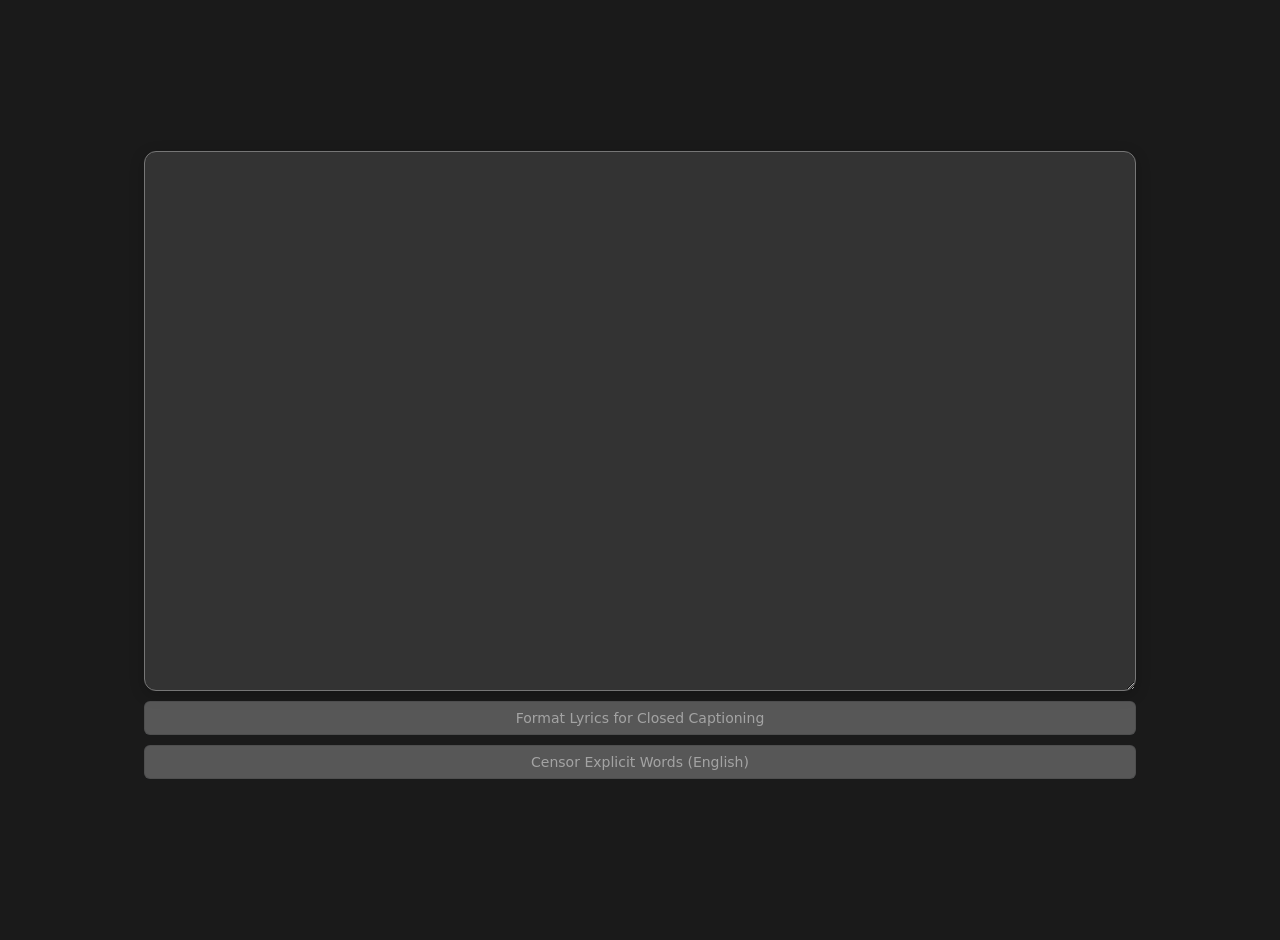
<file: static/gadgets/captions.html>
<html>
  <head>
    <title>Lyric Subtitle Tools</title>
    <!--Mainly for Genius.com scribes to Aegisub but who's keeping score?-->
    <style>
      body {
        font-family: -apple-system,system-ui,"Segoe UI",Helvetica,Arial,sans-serif,"Apple Color Emoji","Segoe UI Emoji";
        background-color: #1a1a1a;
        color: #f4f4f4;
        line-height: 1.8;
        margin: 0;
        padding: 20px;
        display: flex;
        justify-content: center;
        align-items: center;
        min-height: 100vh;
      }
      
      textarea {
        width: 100%;
        height: 60%;
        display: block;
        text-align: center;
        background: #333;
        color: white;
        font-family: -apple-system,system-ui,"Segoe UI",Helvetica,Arial,sans-serif,"Apple Color Emoji","Segoe UI Emoji";
        border-radius: 12px;
        margin-bottom: 1%;
        padding: 20px;
        box-shadow: 0 4px 15px rgba(0, 0, 0, 0.2);
      }
      
      button {
        appearance: none;
        background-color: #2ea44f;
        border: 1px solid rgba(27, 31, 35, .15);
        border-radius: 6px;
        box-shadow: rgba(27, 31, 35, .1) 0 1px 0;
        box-sizing: border-box;
        color: #fff;
        cursor: pointer;
        display: inline-block;
        font-family: -apple-system,system-ui,"Segoe UI",Helvetica,Arial,sans-serif,"Apple Color Emoji","Segoe UI Emoji";
        font-size: 14px;
        font-weight: 400;
        line-height: 20px;
        padding: 6px 16px;
        position: relative;
        transition: 0.15s;
        text-align: center;
        text-decoration: none;
        user-select: none;
        -webkit-user-select: none;
        touch-action: manipulation;
        vertical-align: middle;
        white-space: nowrap;
        width: 100%;
        margin-bottom: 1%;
      }
      
      button:focus:not(:focus-visible):not(.focus-visible) {
        box-shadow: none;
        outline: none;
      }
      button:hover {
        background-color: #2c974b;
        font-weight: 600;
      }
      button:focus {
        box-shadow: rgba(46, 164, 79, .4) 0 0 0 3px;
        outline: none;
        font-weight: 600;
      }
      button:active {
        background-color: #298e46;
        transform: translateY(2px);
        box-shadow: rgba(20, 70, 32, .2) 0 1px 0 inset;
      }
      button:disabled {
        background-color: gray;
        cursor: not-allowed;
        opacity: 60%;
      }
      
      .container {
        width: 80%;
      }
    </style>
    <script>
      function formatLyrics(lyrics) {
        return lyrics
          .split('\n')
          .map(line => line.trim())
          .filter(line => line.length > 0)
          .filter(line => !/^\[.*\]$/.test(line))
          .map(line => line.replace(/ \([^)]*\)/g, '').trim())
          .map(line => {
            if (line.length > 30) {
              const words = line.split(' ');
              let currentLength = 0;
              return words
                .reduce((acc, word) => {
                  if (currentLength + word.length + 1 > 30) {
                    acc.push('\N');
                    currentLength = 0;
                  }
                  acc.push(word);
                  currentLength += word.length + 1;
                  return acc;
                }, [])
                .join(' ').replace(/ \N /g, '\\N').trim();
            }
            return line;
          })
          .map(line => line.toUpperCase())
          .map(line => line.replaceAll(/IN'(?!T)/gi, "ING").trim())
          .map(line => `♪ ${line} ♪`)
          .join('\n');
      }

      function checkForEligibility(text) {
        const disabledCalc = text === "" ? true : false;
        document.querySelectorAll('button').forEach(button => {
          button.disabled = disabledCalc;
        });
      }
      
      function censorLyrics(lyrics) {
        const wordsToCensor = ["bitch","nigga","fuck","ass","shit","ho"];
        const censorWord = word => {
          return word[0] + '*'.repeat(word.length - 1);
        };

        return lyrics
          .split('\n')
          .map(line => line.trim()) 
          .map(line => {
            wordsToCensor.forEach(word => {
              const regex = new RegExp(`\\b${word}(s|es|)\\b`, 'gi');
              line = line.replace(regex, censorWord(word));
            });
            return line;
          })
          .map(line => line.toUpperCase())
          .join('\n');
      }
    </script>
  </head>
  <body>
    <div class="container">
      <textarea oninput="checkForEligibility(this.value)" id="lyrics"></textarea>
      <button disabled onclick="document.getElementById('lyrics').value = formatLyrics(document.getElementById('lyrics').value)">
        Format Lyrics for Closed Captioning
      </button>
      <button disabled onclick="document.getElementById('lyrics').value = censorLyrics(document.getElementById('lyrics').value)">
        Censor Explicit Words (English)
      </button>
    </div>
  </body>
</html>
</file>
<file: textflag/style.css>
* { box-sizing: border-box; }
body {
  margin: 0;
  min-height: 100vh;
  background: #111;
  color: #fff;
  font-family: "Segoe UI", Roboto, Arial, sans-serif;
  padding: 20px;
  display: flex;
  flex-direction: column;
  align-items: center;
  justify-content: flex-start;
}

.controls {
  width: min(960px, 100%);
  margin-bottom: 16px;
  display: flex;
  gap: 8px;
}

.controls input {
  flex: 1;
  padding: 10px 12px;
  border-radius: 8px;
  border: 1px solid #555;
  background-color: #1c1f2c;
  color: #f3f4f8;
}

.controls button {
  padding: 10px 14px;
  background: #5a6bff;
  border: none;
  border-radius: 8px;
  color: #fff;
  cursor: pointer;
}

.controls button:disabled { opacity: 0.6; cursor: not-allowed; }

#status {
  width: min(960px, 100%);
  margin-bottom: 12px;
  color: #e9edf4;
  line-height: 1.3;
  font-size: 0.9rem;
}

#captionContainer {
  width: 90%;
  height: 30%;
  display: flex;
  flex-direction: column;
  gap: 12px;
  align-items: stretch;
  padding: 10px;
}

#songwriters {
  width: min(960px, 100%);
  margin-bottom: 16px;
  font-size: 0.8rem;
  color: #b0b3ba;
  text-align: center;
}

#songwriters.error {
  color: #ffc1c1;
}

.cue {
  display: flex;
  flex-direction: row;
  gap: 8px;
  padding: 1% 14px;
  border-radius: 14px;
  backdrop-filter: blur(3px);
  align-items: flex-start;
}

.timestamp {
  font-size: 0.75rem;
  color: #888;
  user-select: none;
  white-space: nowrap;
  flex-shrink: 0;
  margin-top: 4px;
}

.split {
  color: #ff6b6b;
  opacity: 50%;
  font-size: 0.9em;
  display: inline-block;
  transform: translateY(-2px);
  user-select: none;
}

.line-main {
  font-size: clamp(1.2rem, 2.1vw, 3.8rem);
  font-weight: 550;
  line-height: 1.2;
  color: #f0f2f9;
  text-align: left;
  word-wrap: break-word;
  white-space: pre-wrap;
  flex: 1;
}

.line-right .line-main { text-align: right; }

.subtext {
  font-size: clamp(0.75rem, 2vw, 1.4rem);
  opacity: 0.52;
  color: #d7d8e0;
  text-align: left;
  line-height: 1.2;
  font-weight: 500;
  margin-top: 2px;
}

.line-right .subtext { text-align: right; }

.cue.adlib .line-main {
  font-size: clamp(0.95rem, 2vw, 1.6rem);
  opacity: 0.75;
  color: #dcdfe8;
  font-weight: 500;
  transform: translateY(-16px);
}

.error { color: #ffc1c1; }

.annotation-tooltip {
  position: absolute;
  z-index: 1000;
  background: #1f1f3f;
  color: #fff;
  border: 1px solid #5a6bff;
  border-radius: 6px;
  padding: 6px 10px;
  font-size: 0.82rem;
  cursor: pointer;
  user-select: none;
  box-shadow: 0 4px 12px rgba(0,0,0,0.35);
}

.annotation-tooltip.hidden { display: none; }

.line-highlight {
  background: rgba(90, 107, 255, 0.2);
  border-left: 4px solid #5a6bff;
}

.annotation-range-highlight {
  background: rgba(255, 183, 77, 0.4);
  border-radius: 3px;
  cursor: pointer;
}

.modal {
  position: fixed;
  inset: 0;
  display: flex;
  align-items: center;
  justify-content: center;
  background: rgba(0,0,0,0.7);
  z-index: 1100;
}

.modal.hidden { display: none; }

.modal-content {
  background: #1f1f2e;
  border-radius: 12px;
  border: 1px solid #444;
  padding: 18px;
  width: min(520px, 90vw);
  max-height: 90vh;
  overflow: auto;
}

.modal-content h2 { margin-top: 0; }

.form-group { margin-bottom: 12px; }

.form-group label { display: block; margin-bottom: 4px; font-weight: 600; }

.form-group select, .form-group textarea {
  width: 100%;
  border: 1px solid #555;
  border-radius: 8px;
  background: #121229;
  color: #eee;
  padding: 8px;
}

.modal-actions {
  display: flex;
  gap: 8px;
  justify-content: flex-end;
  flex-wrap: wrap;
}

.modal-actions button {
  background: #5a6bff;
  border: none;
  color: white;
  padding: 8px 12px;
  border-radius: 8px;
  cursor: pointer;
}

.modal-actions button.secondary {
  background: #383d60;
}

.exportSection {
    width: min(960px,100%);
    margin: 12px 0; 
    display: flex; 
    flex-direction: column; 
    gap: 6px;
}

.exportOutput {
    width: 100%;
    background: #121229;
    border: 1px solid #555;
    border-radius: 8px;
    color: #f3f4f8;
    padding: 10px;
}
</file>
